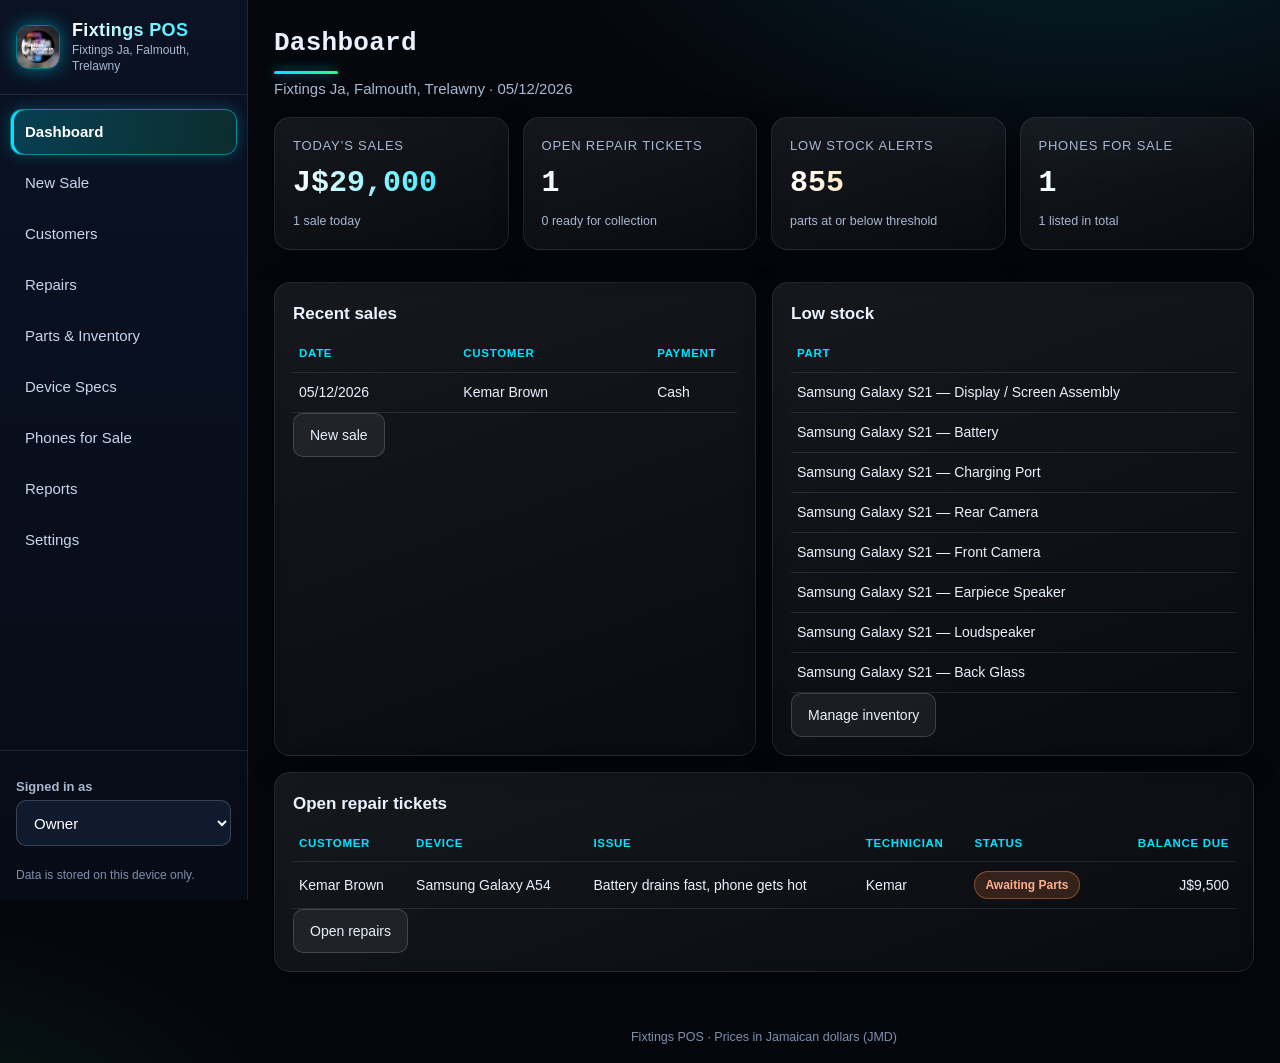
<file: index.html>
<!DOCTYPE html>
<html lang="en">
<head>
<meta charset="UTF-8">
<meta name="viewport" content="width=device-width, initial-scale=1">
<title>Fixtings POS — Phone Repair &amp; Sales</title>
<link rel="stylesheet" href="styles.css">
</head>
<body>
<div id="app">
  <aside id="sidebar">
    <div class="brand">
      <img class="brand-mark" src="logo.jpg" alt="Fixtings logo">
      <div>
        <div class="brand-name" id="shopName">Fixtings POS</div>
        <div class="brand-sub" id="shopContact">Fixtings Ja, Falmouth, Trelawny</div>
      </div>
    </div>
    <nav id="nav"></nav>
    <div class="side-foot">
      <label class="lbl" for="roleSelect">Signed in as</label>
      <select id="roleSelect" class="input dark" onchange="App.setRole(this.value)">
        <option value="owner">Owner</option>
        <option value="sales">Sales Assistant</option>
        <option value="tech">Technician</option>
      </select>
      <p class="side-note">Data is stored on this device only.</p>
    </div>
  </aside>
  <div id="main">
    <main id="view"></main>
    <footer class="foot">Fixtings POS &middot; Prices in Jamaican dollars (JMD)</footer>
  </div>
</div>
<div id="modal-root"></div>
<div id="receipt-root"></div>
<script src="parts.js"></script>
<script src="specs.js"></script>
<script src="app.js"></script>
</body>
</html>
</file>
<file: styles.css>
/* Fixtings POS — futuristic dark theme (GSM-tool inspired, original design) */
* { box-sizing: border-box; }
:root {
  --bg: #05070d;
  --bg-2: #0a0f1c;
  --panel: rgba(255, 255, 255, .045);
  --panel-solid: #0d1424;
  --line: rgba(0, 229, 255, .14);
  --line-soft: rgba(255, 255, 255, .09);
  --ink: #eaf2ff;
  --muted: #a7b8d2;
  --cyan: #00e5ff;
  --cyan-dim: #00b8d4;
  --green: #22ff88;
  --green-dark: #16c96a;
  --gold: #ffc531;
  --red: #ff5c7a;
  --amber: #ffb020;
  --radius: 16px;
  --font-body: -apple-system, BlinkMacSystemFont, "Segoe UI", Roboto, Helvetica, Arial, sans-serif;
  --font-display: "SF Mono", ui-monospace, "Cascadia Code", "Roboto Mono", Menlo, Consolas, monospace;
}
html, body { margin: 0; padding: 0; }
body {
  font-family: var(--font-body);
  background:
    radial-gradient(900px 480px at 85% -10%, rgba(0, 229, 255, .12), transparent 60%),
    radial-gradient(700px 420px at -10% 110%, rgba(34, 255, 136, .09), transparent 60%),
    var(--bg);
  color: var(--ink);
  font-size: 15px;
  line-height: 1.5;
  min-height: 100vh;
}
#app { display: flex; min-height: 100vh; }
a { color: var(--cyan); }
::selection { background: rgba(0, 229, 255, .35); }

/* Sidebar */
#sidebar {
  width: 248px; flex: 0 0 248px;
  background: linear-gradient(180deg, #0a1224 0%, #070b16 100%);
  border-right: 1px solid var(--line);
  color: #fff;
  display: flex; flex-direction: column;
  position: sticky; top: 0; height: 100vh;
}
.brand { display: flex; gap: 12px; align-items: center; padding: 20px 16px; border-bottom: 1px solid var(--line-soft); }
.brand-mark {
  width: 44px; height: 44px; flex: 0 0 44px; border-radius: 12px;
  background: linear-gradient(135deg, var(--cyan), var(--green));
  color: #04121a;
  display: flex; align-items: center; justify-content: center;
  font-size: 22px; font-weight: 800;
  box-shadow: 0 0 18px rgba(0, 229, 255, .45);
}
img.brand-mark { object-fit: cover; padding: 0; background: transparent; border: 1px solid rgba(0, 229, 255, .5); }
.brand-name {
  font-weight: 800; font-size: 18px; line-height: 1.2; letter-spacing: .02em;
  background: linear-gradient(90deg, #fff, var(--cyan));
  -webkit-background-clip: text; background-clip: text; color: transparent;
}
.brand-sub { font-size: 12px; color: var(--muted); line-height: 1.35; }
#nav { padding: 14px 10px; display: flex; flex-direction: column; gap: 5px; overflow-y: auto; flex: 1; }
.nav-btn {
  display: block; width: 100%; text-align: left;
  background: transparent; border: 1px solid transparent; color: #c7d6ee;
  padding: 12px 14px; border-radius: 12px; font-size: 15px; cursor: pointer;
  min-height: 46px; transition: all .18s ease;
}
.nav-btn:hover { background: rgba(0, 229, 255, .08); color: #fff; border-color: var(--line); }
.nav-btn.active {
  background: linear-gradient(90deg, rgba(0, 229, 255, .22), rgba(34, 255, 136, .12));
  border-color: rgba(0, 229, 255, .45);
  color: #fff; font-weight: 700;
  box-shadow: 0 0 16px rgba(0, 229, 255, .25), inset 3px 0 0 var(--cyan);
}
.side-foot { padding: 16px; border-top: 1px solid var(--line-soft); }
.side-foot .lbl { color: var(--muted); }
.side-note { font-size: 12px; color: #7e90ad; margin: 10px 0 0; }
.input.dark { background: #101a2e; color: #fff; border-color: rgba(255,255,255,.18); }

/* Main */
#main { flex: 1; min-width: 0; display: flex; flex-direction: column; }
#view { padding: 24px 26px; max-width: 1120px; width: 100%; margin: 0 auto; flex: 1; }
.foot { text-align: center; color: #7e90ad; font-size: 12.5px; padding: 16px; }

h1 {
  font-size: 26px; margin: 0 0 4px; letter-spacing: .01em;
  font-family: var(--font-display); font-weight: 700;
}
h1::after {
  content: ""; display: block; height: 3px; width: 64px; margin-top: 8px; border-radius: 3px;
  background: linear-gradient(90deg, var(--cyan), var(--green));
  box-shadow: 0 0 12px rgba(0, 229, 255, .6);
}
h2 { font-size: 17px; margin: 0 0 10px; }
h3 { margin-top: 0; }
h4 { margin: 18px 0 6px; }
.sub { color: var(--muted); margin: 0 0 16px; }
.muted { color: var(--muted); }
.small { font-size: 12.5px; }
.bad { color: var(--red); font-weight: 700; }

/* Cards & grids — glassmorphism */
.cards { display: grid; grid-template-columns: repeat(4, 1fr); gap: 14px; margin-bottom: 16px; }
.card {
  background: linear-gradient(160deg, rgba(255,255,255,.07), rgba(255,255,255,.02));
  border: 1px solid var(--line-soft);
  border-radius: var(--radius); padding: 18px; margin-bottom: 16px;
  backdrop-filter: blur(8px); -webkit-backdrop-filter: blur(8px);
  box-shadow: 0 8px 28px rgba(0, 0, 0, .35);
}
.grid-2 { display: grid; grid-template-columns: 1fr 1fr; gap: 16px; }
.grid-2col { display: grid; grid-template-columns: 1fr 1fr; gap: 12px; }
.grid-pos { display: grid; grid-template-columns: 1.2fr 1fr; gap: 16px; align-items: start; }
.stat-label { font-size: 13px; color: var(--muted); text-transform: uppercase; letter-spacing: .06em; }
.stat-value {
  font-size: 30px; font-weight: 800; margin: 6px 0; font-family: var(--font-display);
  background: linear-gradient(90deg, #fff, var(--cyan));
  -webkit-background-clip: text; background-clip: text; color: transparent;
}
.stat-note { font-size: 12.5px; color: var(--muted); }
.card.stat.warn .stat-value {
  background: linear-gradient(90deg, #fff, var(--amber));
  -webkit-background-clip: text; background-clip: text;
}

/* Tables — every table lives in a .tbl-wrap so wide tables scroll sideways
   on a phone instead of crushing their columns into each other. */
.tbl-wrap { overflow-x: auto; -webkit-overflow-scrolling: touch; }
.tbl { width: 100%; min-width: 640px; border-collapse: collapse; font-size: 14px; }
.tbl th, .tbl td { text-align: left; padding: 9px 6px; border-bottom: 1px solid var(--line-soft); vertical-align: middle; }
.tbl th { font-size: 11.5px; text-transform: uppercase; letter-spacing: .06em; color: var(--cyan); }
.tbl .r { text-align: right; }
.tbl tr.low-row td { background: rgba(255, 176, 32, .09); }

/* Buttons & inputs */
.btn {
  background: rgba(255,255,255,.06); border: 1px solid rgba(255,255,255,.16); color: var(--ink);
  padding: 10px 16px; border-radius: 10px; font-size: 14px; cursor: pointer; min-height: 44px;
  transition: all .18s ease;
}
.btn:hover { background: rgba(0, 229, 255, .12); border-color: rgba(0, 229, 255, .5); }
.btn.primary {
  background: linear-gradient(90deg, var(--cyan), var(--green));
  border-color: transparent; color: #04121a; font-weight: 800;
  box-shadow: 0 0 18px rgba(0, 229, 255, .35);
}
.btn.primary:hover { filter: brightness(1.12); box-shadow: 0 0 26px rgba(0, 229, 255, .55); }
.btn.danger { color: var(--red); border-color: rgba(255, 92, 122, .55); }
.btn.danger:hover { background: rgba(255, 92, 122, .14); }
.btn.small { padding: 7px 12px; font-size: 13px; min-height: 38px; }
.btn.tiny { padding: 3px 9px; font-size: 13px; border-radius: 7px; min-height: 30px; }
.btn.big { width: 100%; padding: 13px; font-size: 16px; margin-top: 10px; }
.input {
  width: 100%; padding: 11px 13px; border: 1px solid rgba(255,255,255,.18); border-radius: 10px;
  font-size: 15px; background: #0c1322; color: var(--ink); margin-bottom: 10px; min-height: 46px;
}
.input:focus { outline: none; border-color: var(--cyan); box-shadow: 0 0 0 3px rgba(0, 229, 255, .25); }
.input.inline { width: auto; margin-bottom: 0; }
.input.grow { flex: 1; min-width: 180px; }
select.input option { background: #0d1424; color: var(--ink); }
textarea.input { resize: vertical; }
.lbl { display: block; font-size: 13px; font-weight: 600; margin: 10px 0 4px; color: #c7d6ee; }
.row { display: flex; gap: 8px; align-items: center; flex-wrap: wrap; }
.row.wrap { display: flex; gap: 8px; align-items: center; flex-wrap: wrap; }
.row-end { display: flex; gap: 8px; justify-content: flex-end; margin-top: 12px; flex-wrap: wrap; }
.toolbar { display: flex; gap: 10px; align-items: center; margin-bottom: 14px; flex-wrap: wrap; }
.filters { margin-bottom: 14px; }
.chk { font-size: 14px; display: flex; align-items: center; gap: 6px; white-space: nowrap; }

/* Badges & tags */
.badge {
  display: inline-block; padding: 4px 10px; border-radius: 20px;
  font-size: 12px; font-weight: 700; background: rgba(255,255,255,.1); color: #dbe7fa; white-space: nowrap;
  border: 1px solid rgba(255,255,255,.14);
}
.st-Received { background: rgba(99, 140, 255, .18); color: #a9c2ff; border-color: rgba(99,140,255,.4); }
.st-Diagnosing { background: rgba(255, 197, 49, .14); color: #ffd97a; border-color: rgba(255,197,49,.4); }
.st-AwaitingParts { background: rgba(255, 140, 66, .16); color: #ffb08a; border-color: rgba(255,140,66,.4); }
.st-InRepair { background: rgba(0, 229, 255, .14); color: #7df0ff; border-color: rgba(0,229,255,.4); }
.st-Ready { background: rgba(34, 255, 136, .14); color: #7dffa9; border-color: rgba(34,255,136,.4); }
.st-Collected { background: rgba(255,255,255,.08); color: #b9c7de; }
.ph-Available { background: rgba(34, 255, 136, .14); color: #7dffa9; border-color: rgba(34,255,136,.4); }
.ph-Reserved { background: rgba(255, 197, 49, .14); color: #ffd97a; border-color: rgba(255,197,49,.4); }
.ph-Sold { background: rgba(255,255,255,.08); color: #b9c7de; }
.tag { font-size: 11px; background: rgba(255, 197, 49, .16); color: #ffd97a; border: 1px solid rgba(255,197,49,.4); border-radius: 4px; padding: 1px 6px; font-weight: 700; }
.fit-own { background: rgba(0, 229, 255, .16); color: #7df0ff; border-color: rgba(0,229,255,.45); }
.fit-confirmed { background: rgba(34, 255, 136, .16); color: #7dffa9; border-color: rgba(34,255,136,.45); }
.fit-spec { background: rgba(255, 176, 32, .16); color: #ffcf7a; border-color: rgba(255,176,32,.45); }

/* POS */
.result-row {
  display: flex; justify-content: space-between; align-items: center; gap: 10px;
  padding: 11px 2px; border-bottom: 1px solid var(--line-soft);
}
.pay-row { display: flex; gap: 14px; margin: 4px 0 10px; flex-wrap: wrap; }
.pay-opt { font-size: 15px; display: flex; gap: 6px; align-items: center; }
.cart-total { font-size: 18px; margin: 12px 0 4px; text-align: right; font-family: var(--font-display); }

/* Status flow */
.status-flow { display: flex; gap: 6px; flex-wrap: wrap; margin: 10px 0; }

/* Bars (reports) */
.bars { display: flex; flex-direction: column; gap: 6px; margin-top: 10px; }
.bar-row { display: flex; align-items: center; gap: 10px; font-size: 13px; }
.bar-date { width: 86px; flex: 0 0 86px; color: var(--muted); }
.bar-track { flex: 1; background: rgba(255,255,255,.08); border-radius: 6px; height: 16px; overflow: hidden; }
.bar-fill { height: 100%; background: linear-gradient(90deg, var(--cyan), var(--green)); border-radius: 6px; box-shadow: 0 0 10px rgba(0,229,255,.5); }
.bar-val { width: 130px; flex: 0 0 130px; text-align: right; font-weight: 600; font-family: var(--font-display); }

/* Device specs */
.tabs { display: flex; gap: 8px; margin-bottom: 16px; flex-wrap: wrap; }
.spec-head h2 { margin-bottom: 2px; }
.spec-grid { display: grid; grid-template-columns: repeat(3, 1fr); gap: 12px; margin-top: 14px; }
.spec-cell {
  background: rgba(0, 229, 255, .05); border: 1px solid var(--line-soft);
  border-radius: 12px; padding: 12px 14px;
}
.spec-label { font-size: 11.5px; text-transform: uppercase; letter-spacing: .06em; color: var(--cyan); margin-bottom: 3px; }
.spec-value { font-size: 16px; font-weight: 700; font-family: var(--font-display); }
.compat-group {
  border: 1px solid rgba(34, 255, 136, .35); background: rgba(34, 255, 136, .06);
  border-radius: 12px; padding: 12px 14px; margin-top: 10px;
}
.compat-group.spec { border-color: rgba(255, 176, 32, .4); background: rgba(255, 176, 32, .06); }
.spec-warn { border-color: rgba(255, 176, 32, .4); }
.spec-warn h2 { color: #ffcf7a; }

/* Modal */
.modal-backdrop {
  position: fixed; inset: 0; background: rgba(3, 6, 12, .72);
  display: flex; align-items: flex-start; justify-content: center;
  padding: 24px 12px; z-index: 50; overflow-y: auto;
  backdrop-filter: blur(4px); -webkit-backdrop-filter: blur(4px);
}
.modal {
  background: linear-gradient(160deg, #101a2e, #0a0f1c);
  border: 1px solid rgba(0, 229, 255, .25); border-radius: 18px; padding: 22px;
  width: 100%; max-width: 620px; box-shadow: 0 16px 50px rgba(0,0,0,.6), 0 0 30px rgba(0,229,255,.12);
}
.receipt { border: 1px dashed rgba(255,255,255,.3); padding: 14px; border-radius: 8px; margin-bottom: 12px; }
.receipt h2 { margin-bottom: 2px; }
.receipt-total { font-size: 18px; font-weight: 800; text-align: right; font-family: var(--font-display); }
#receipt-root { display: none; }

/* Toast */
.toast {
  position: fixed; left: 50%; bottom: 24px; transform: translate(-50%, 20px);
  background: #0d1424; color: #fff; padding: 12px 20px; border-radius: 12px;
  font-size: 14px; opacity: 0; transition: all .25s; z-index: 100; pointer-events: none;
  max-width: 92vw; text-align: center; border: 1px solid rgba(0, 229, 255, .5);
  box-shadow: 0 0 20px rgba(0, 229, 255, .3);
}
.toast.show { opacity: 1; transform: translate(-50%, 0); }

/* Print: receipt only */
@media print {
  body { background: #fff; color: #111; }
  #app, #modal-root, .toast { display: none !important; }
  #receipt-root { display: block !important; padding: 10px; color: #111; }
  #receipt-root .receipt { border-color: #999; }
}

/* Mobile */
@media (max-width: 860px) {
  #app { flex-direction: column; }
  #sidebar { width: 100%; flex: none; position: static; height: auto; }
  #nav { flex-direction: row; overflow-x: auto; padding: 8px; }
  .nav-btn { width: auto; white-space: nowrap; padding: 10px 14px; }
  .side-foot { display: flex; gap: 10px; align-items: center; }
  .side-foot .lbl { margin: 0; white-space: nowrap; flex: 0 0 auto; }
  .side-foot .input { margin-bottom: 0; flex: 1; min-width: 0; }
  .side-note { display: none; }
  .brand-sub { display: none; }
  #view { padding: 16px 14px; }
  .cards { grid-template-columns: 1fr 1fr; }
  .grid-2, .grid-pos, .grid-2col { grid-template-columns: 1fr; }
  .spec-grid { grid-template-columns: 1fr 1fr; }
  .bar-val { width: 96px; flex-basis: 96px; }
}
@media (max-width: 480px) {
  .cards { grid-template-columns: 1fr; }
  .stat-value { font-size: 26px; }
  .spec-grid { grid-template-columns: 1fr; }
}

/* Pagination */
.pager { display: flex; gap: 10px; align-items: center; justify-content: center; margin-top: 14px; flex-wrap: wrap; }
.pager-label { color: var(--muted); font-size: 13.5px; font-weight: 600; }
.pager .btn[disabled] { opacity: .4; cursor: default; }
.pager .btn[disabled]:hover { background: rgba(255,255,255,.06); border-color: rgba(255,255,255,.16); }

/* WhatsApp + warranty */
.wa-btn {
  background: rgba(37, 211, 102, .16); border-color: rgba(37, 211, 102, .55); color: #8dffb0;
  text-decoration: none; display: inline-block;
}
.wa-btn:hover { background: rgba(37, 211, 102, .28); border-color: rgba(37, 211, 102, .8); }
.badge.warr { background: rgba(34, 255, 136, .14); color: #7dffa9; border-color: rgba(34,255,136,.4); }

/* Photos */
.spec-head { display: flex; gap: 16px; align-items: flex-start; }
.spec-photo {
  width: 120px; height: auto; max-height: 160px; object-fit: contain; flex: 0 0 120px;
  background: rgba(255,255,255,.04); border: 1px solid var(--line-soft); border-radius: 12px; padding: 6px;
}
.photo-thumb { width: 56px; height: 56px; object-fit: cover; border-radius: 10px; border: 1px solid var(--line-soft); display: block; }
.photo-thumb-lg { width: 160px; height: auto; max-height: 200px; object-fit: contain; border-radius: 12px; border: 1px solid var(--line-soft); margin-top: 8px; }

/* Services editor (Settings) */
.svc-row { display: grid; grid-template-columns: 1.4fr .6fr 1fr auto; gap: 8px; align-items: center; margin-bottom: 8px; }
.svc-row .input { margin-bottom: 0; }

/* Page-level horizontal overflow (dashboard showed a ~13px sideways shift):
   grid children may not shrink below their content by default, which can
   push the page wider than the viewport; and clip any stray overflow
   without breaking the sticky sidebar (clip, unlike hidden, creates no
   scroll container) or the tables' own sideways scroll. */
#main, #view, .grid-2, .grid-pos, .grid-2col, .cards { min-width: 0; }
.grid-2 > *, .grid-pos > *, .grid-2col > *, .cards > * { min-width: 0; }
html { overflow-x: clip; }

@media (max-width: 860px) {
  .spec-head { flex-direction: column; }
  .spec-photo { width: 96px; flex-basis: auto; }
  .svc-row { grid-template-columns: 1fr 1fr; }
  .svc-row .btn { grid-column: 1 / -1; justify-self: end; }
}
</file>
